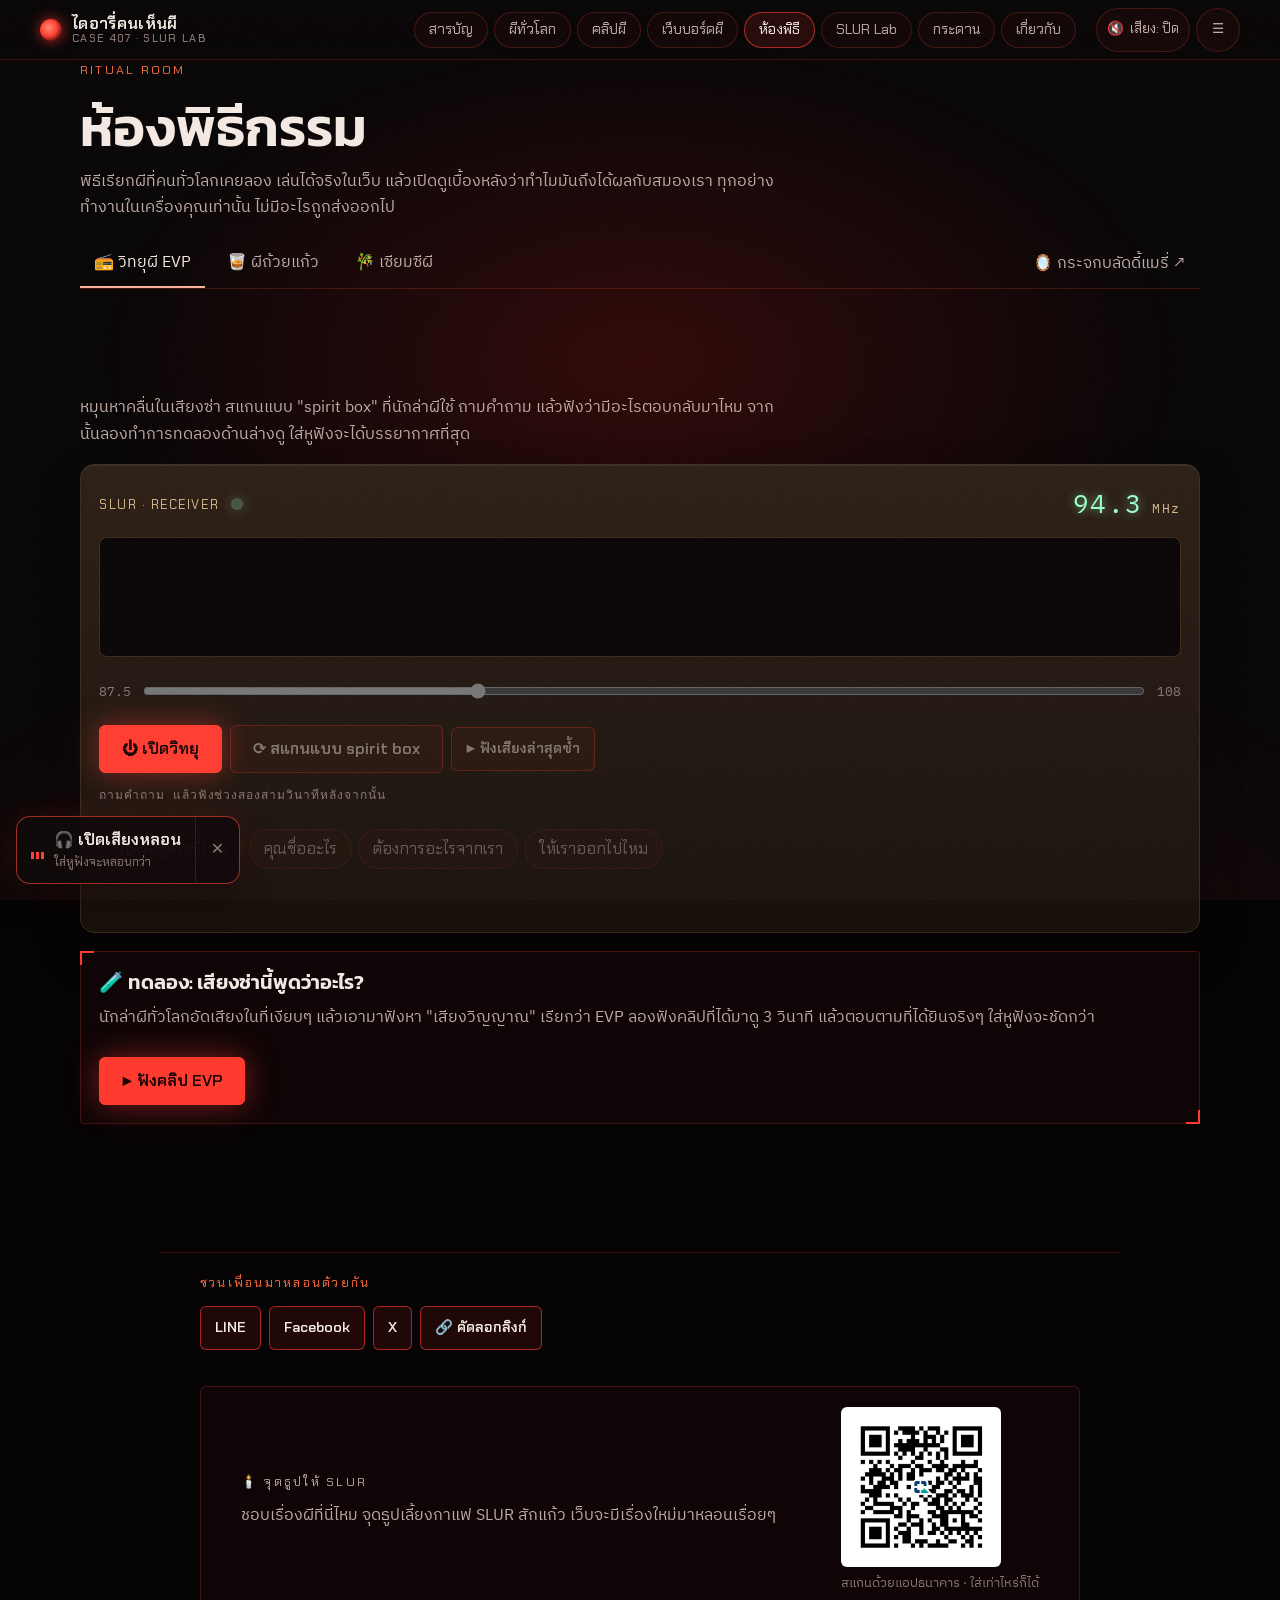
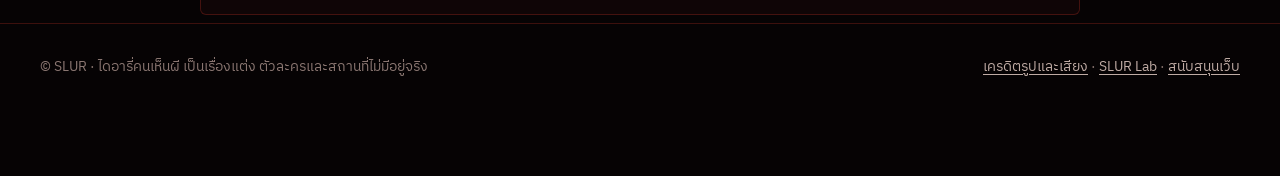
<file: ritual.html>
<!doctype html>
<html lang="th">
<head>
<meta charset="utf-8">
<meta name="viewport" content="width=device-width, initial-scale=1, viewport-fit=cover">
<title>ห้องพิธีกรรม — ไดอารี่คนเห็นผี</title>
<meta name="description" content="วิทยุผี EVP ผีถ้วยแก้ว เซียมซีผี และกระจกบลัดดี้แมรี่ ลองเล่นพิธีเรียกผียอดนิยม แล้วดูว่าวิทยาศาสตร์อธิบายว่ายังไง">
<meta property="og:image" content="https://phum132.github.io/ghost-diary/assets/img/og.png">
<meta property="og:title" content="ห้องพิธีกรรม — ไดอารี่คนเห็นผี">
<meta property="og:description" content="วิทยุผี EVP ผีถ้วยแก้ว เซียมซีผี และกระจกบลัดดี้แมรี่ ลองเล่นพิธีเรียกผียอดนิยม แล้วดูว่าวิทยาศาสตร์อธิบายว่ายังไง">
<meta property="og:type" content="website">
<meta property="og:site_name" content="ไดอารี่คนเห็นผี">
<meta property="og:url" content="https://phum132.github.io/ghost-diary/ritual.html">
<meta name="twitter:card" content="summary_large_image">
<link rel="canonical" href="https://phum132.github.io/ghost-diary/ritual.html">
<meta name="theme-color" content="#060304">
<link rel="icon" href="assets/img/favicon.svg" type="image/svg+xml">
<link rel="preconnect" href="https://fonts.googleapis.com">
<link rel="preconnect" href="https://fonts.gstatic.com" crossorigin>
<link rel="stylesheet" href="https://fonts.googleapis.com/css2?family=Kanit:wght@300;500;800&family=Chakra+Petch:wght@400;500;600&family=IBM+Plex+Sans+Thai:wght@400;500;600&family=IBM+Plex+Mono:wght@400;500&display=swap">
<link rel="stylesheet" href="css/site.css">
<link rel="stylesheet" href="css/webboard.css">
<link rel="stylesheet" href="css/ritual.css">
</head>
<body data-sound="temple">
<noscript><div class="noscript">ห้องพิธีต้องเปิด JavaScript</div></noscript>
<main id="main" class="page container rt-page">
  <header class="wb-head">
    <p class="eyebrow" data-scramble>RITUAL ROOM</p>
    <h1>ห้องพิธีกรรม</h1>
    <p class="dim">พิธีเรียกผีที่คนทั่วโลกเคยลอง เล่นได้จริงในเว็บ แล้วเปิดดูเบื้องหลังว่าทำไมมันถึงได้ผลกับสมองเรา ทุกอย่างทำงานในเครื่องคุณเท่านั้น ไม่มีอะไรถูกส่งออกไป</p>
  </header>
  <div class="wb-tabs" role="tablist" aria-label="พิธีกรรม">
    <button role="tab" id="tab-radio" aria-controls="pane-radio" type="button">📻 วิทยุผี EVP</button>
    <button role="tab" id="tab-glass" aria-controls="pane-glass" type="button">🥃 ผีถ้วยแก้ว</button>
    <button role="tab" id="tab-siamsi" aria-controls="pane-siamsi" type="button">🎋 เซียมซีผี</button>
    <a class="rt-tab-link" href="story.html?id=bloody-mary">🪞 กระจกบลัดดี้แมรี่ ↗</a>
  </div>
  <section id="pane-radio" role="tabpanel" aria-labelledby="tab-radio" class="rt-pane" hidden>
    <p class="dim">หมุนหาคลื่นในเสียงซ่า สแกนแบบ "spirit box" ที่นักล่าผีใช้ ถามคำถาม แล้วฟังว่ามีอะไรตอบกลับมาไหม จากนั้นลองทำการทดลองด้านล่างดู ใส่หูฟังจะได้บรรยากาศที่สุด</p>
  </section>
  <section id="pane-glass" role="tabpanel" aria-labelledby="tab-glass" class="rt-pane" hidden>
    <p class="dim">เกมเรียกวิญญาณที่เด็กไทยหลายรุ่นแอบเล่นกัน จุดธูปเชิญ วางนิ้วบนแก้วค้างไว้ แล้วถาม แก้วจะเดินไปที่ตัวอักษรเอง กฎสำคัญ: ห้ามยกนิ้วกลางคัน และต้องส่งกลับบ้านทุกครั้ง</p>
  </section>
  <section id="pane-siamsi" role="tabpanel" aria-labelledby="tab-siamsi" class="rt-pane" hidden>
    <p class="dim">เซียมซีฉบับผี 28 ใบ เขย่าได้วันละครั้ง ได้ใบไหนก็มีคำทำนาย คำเตือนจากผี และเรื่องที่ควรอ่านคืนนี้</p>
  </section>
</main>
<script type="module" src="js/pages/ritual.js"></script>
</body>
</html>
</file>
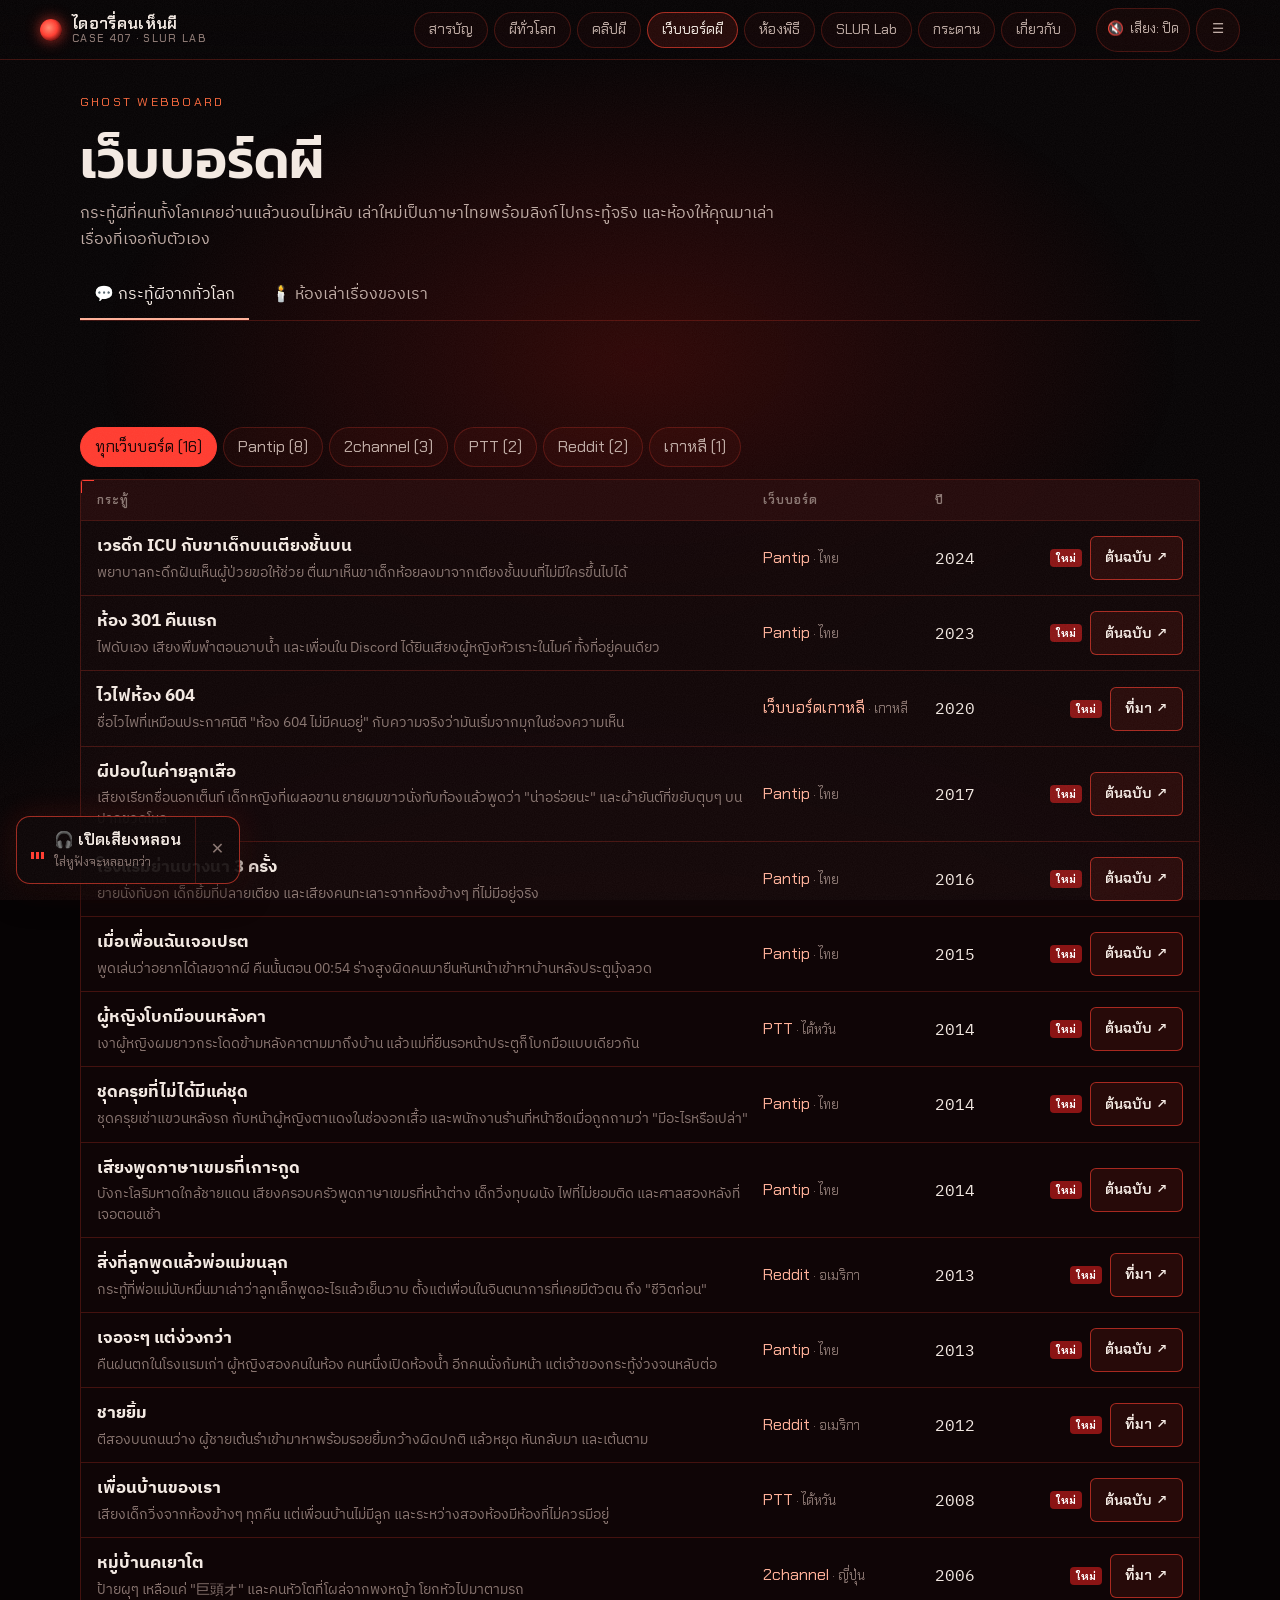
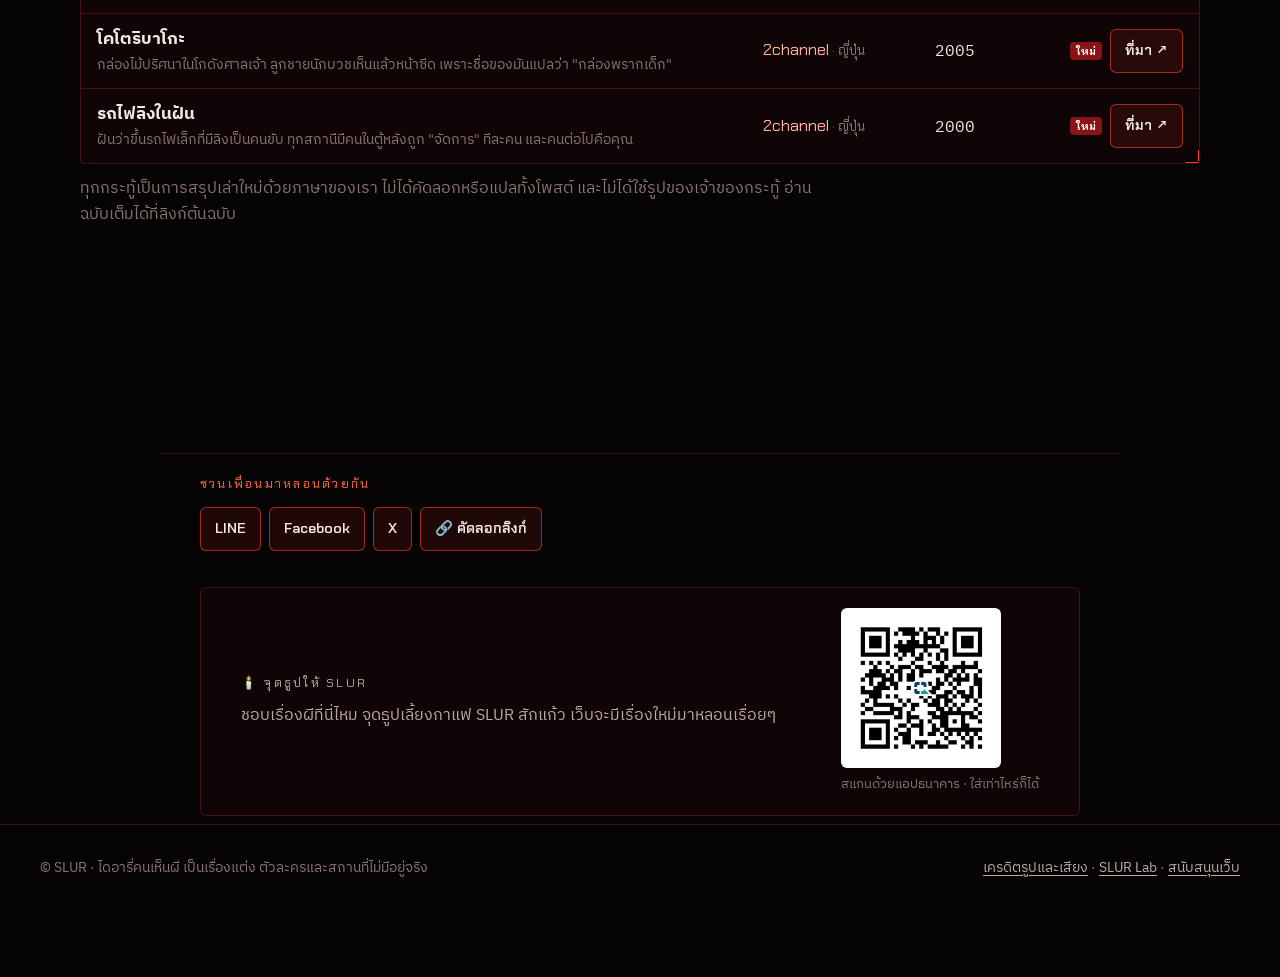
<file: webboard.html>
<!doctype html>
<html lang="th">
<head>
<meta charset="utf-8">
<meta name="viewport" content="width=device-width, initial-scale=1, viewport-fit=cover">
<title>เว็บบอร์ดผี — ไดอารี่คนเห็นผี</title>
<meta name="description" content="กระทู้ผีดังจาก Pantip, 2channel, PTT, Reddit และเว็บบอร์ดเกาหลี เล่าใหม่เป็นภาษาไทยพร้อมลิงก์ต้นฉบับ และห้องให้คุณมาเล่าเรื่องที่เจอกับตัว">
<meta property="og:image" content="https://phum132.github.io/ghost-diary/assets/img/og.png">
<meta property="og:title" content="เว็บบอร์ดผี — ไดอารี่คนเห็นผี">
<meta property="og:description" content="กระทู้ผีดังจาก Pantip, 2channel, PTT, Reddit และเว็บบอร์ดเกาหลี เล่าใหม่เป็นภาษาไทยพร้อมลิงก์ต้นฉบับ และห้องให้คุณมาเล่าเรื่องที่เจอกับตัว">
<meta property="og:type" content="website">
<meta property="og:site_name" content="ไดอารี่คนเห็นผี">
<meta property="og:url" content="https://phum132.github.io/ghost-diary/webboard.html">
<meta name="twitter:card" content="summary_large_image">
<link rel="canonical" href="https://phum132.github.io/ghost-diary/webboard.html">
<meta name="theme-color" content="#060304">
<link rel="icon" href="assets/img/favicon.svg" type="image/svg+xml">
<link rel="preconnect" href="https://fonts.googleapis.com">
<link rel="preconnect" href="https://fonts.gstatic.com" crossorigin>
<link rel="stylesheet" href="https://fonts.googleapis.com/css2?family=Kanit:wght@300;500;800&family=Chakra+Petch:wght@400;500;600&family=IBM+Plex+Sans+Thai:wght@400;500;600&family=IBM+Plex+Mono:wght@400;500&display=swap">
<link rel="stylesheet" href="css/site.css">
<link rel="stylesheet" href="css/webboard.css">
</head>
<body data-sound="dorm">
<noscript><div class="noscript">เว็บบอร์ดต้องเปิด JavaScript</div></noscript>
<main id="main" class="page container wb-page">
  <header class="wb-head">
    <p class="eyebrow" data-scramble>GHOST WEBBOARD</p>
    <h1>เว็บบอร์ดผี</h1>
    <p class="dim">กระทู้ผีที่คนทั้งโลกเคยอ่านแล้วนอนไม่หลับ เล่าใหม่เป็นภาษาไทยพร้อมลิงก์ไปกระทู้จริง และห้องให้คุณมาเล่าเรื่องที่เจอกับตัวเอง</p>
  </header>
  <div class="wb-tabs" role="tablist" aria-label="ส่วนของเว็บบอร์ด">
    <button role="tab" id="tab-world" aria-controls="pane-world" type="button">💬 กระทู้ผีจากทั่วโลก</button>
    <button role="tab" id="tab-ours" aria-controls="pane-ours" type="button">🕯️ ห้องเล่าเรื่องของเรา</button>
  </div>
  <section id="pane-world" role="tabpanel" aria-labelledby="tab-world">
    <div class="chips" role="group" aria-label="กรองตามเว็บบอร์ด" id="boards"></div>
    <div class="wb-table hud" id="threads"><p class="faint">กำลังโหลดกระทู้…</p></div>
    <p class="faint wb-note">ทุกกระทู้เป็นการสรุปเล่าใหม่ด้วยภาษาของเรา ไม่ได้คัดลอกหรือแปลทั้งโพสต์ และไม่ได้ใช้รูปของเจ้าของกระทู้ อ่านฉบับเต็มได้ที่ลิงก์ต้นฉบับ</p>
  </section>
  <section id="pane-ours" role="tabpanel" aria-labelledby="tab-ours" hidden>
    <div class="wb-rooms" id="rooms"></div>
    <div class="hud wb-room">
      <div class="wb-room-head">
        <h2 id="room-title">ห้อง</h2>
        <p class="faint" id="room-desc"></p>
      </div>
      <div id="reader-list" class="wb-readers"></div>
      <h3 class="eyebrow wb-talk">ห้องคุย (ต้องล็อกอิน GitHub)</h3>
      <div id="room-box"><p class="faint">อ่านได้ทุกคน ถ้าจะพิมพ์ต้องล็อกอิน GitHub (ฟรี)</p></div>
      <p class="faint wb-rules">กติกา: เล่าเรื่องที่เจอเองหรือคนใกล้ตัว ไม่ใส่ชื่อจริง ที่อยู่ หรือรูปของคนอื่น ไม่เอาเรื่องคนตายจริงมาล้อ อยากตั้งกระทู้ใหม่ยาวๆ <a href="https://github.com/phum132/ghost-diary/discussions/new?category=general" target="_blank" rel="noopener">ตั้งกระทู้ที่ GitHub ↗</a></p>
    </div>
    <div id="submit-slot"></div>
  </section>
</main>
<script type="module" src="js/pages/webboard.js"></script>
</body>
</html>
</file>
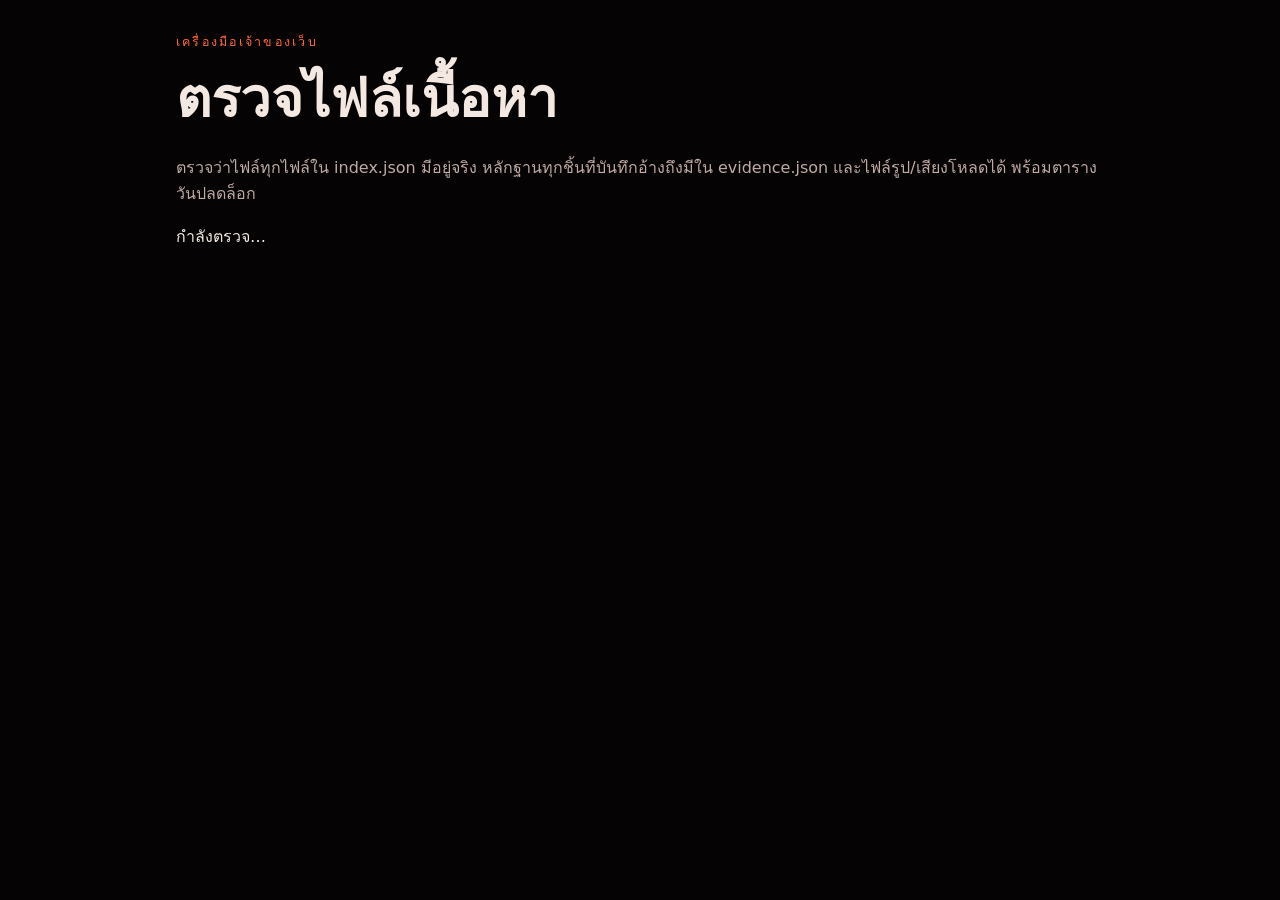
<file: tools/check.html>
<!doctype html>
<html lang="th">
<head>
<meta charset="utf-8">
<meta name="viewport" content="width=device-width, initial-scale=1">
<meta name="robots" content="noindex">
<title>ตรวจไฟล์เนื้อหา (เครื่องมือเจ้าของเว็บ)</title>
<link rel="stylesheet" href="../css/site.css">
<style>
  body::before, body::after { display: none; }
  main { max-width: 960px; margin: 0 auto; padding: 32px 16px 64px; }
  table { width: 100%; border-collapse: collapse; font-size: .92rem; }
  th, td { border: 1px solid var(--line); padding: 6px 8px; text-align: left; vertical-align: top; }
  .ok { color: var(--phos); } .bad { color: var(--ember); }
</style>
</head>
<body>
<main>
  <p class="eyebrow">เครื่องมือเจ้าของเว็บ</p>
  <h1>ตรวจไฟล์เนื้อหา</h1>
  <p class="dim">ตรวจว่าไฟล์ทุกไฟล์ใน index.json มีอยู่จริง หลักฐานทุกชิ้นที่บันทึกอ้างถึงมีใน evidence.json และไฟล์รูป/เสียงโหลดได้ พร้อมตารางวันปลดล็อก</p>
  <div id="out">กำลังตรวจ…</div>
</main>
<script type="module">
  import { config, entries, evidence, url, unlockAt, getText } from '../js/core/content.js';
  import { el } from '../js/core/ui.js';
  const out = document.getElementById('out');
  const problems = [];
  const head = async (p) => { try { const r = await fetch(url(p), { method: 'HEAD', cache: 'no-cache' }); return r.ok; } catch { return false; } };
  const [cfg, list, ev] = await Promise.all([config(), entries(), evidence()]);
  const rows = [];
  for (const e of list) {
    const file = `content/entries/${e.file}`;
    const exists = await head(file);
    if (!exists) problems.push(`${e.file} อยู่ใน index.json แต่หาไฟล์ไม่เจอ`);
    let refs = [];
    if (exists && e.unlock !== 'password') {
      const md = await getText(file);
      refs = [...md.matchAll(/\[\[(photo|audio|draw):([\w-]+)\]\]/g)].map((m) => m[2]);
      for (const r of refs) if (!ev[r]) problems.push(`${e.file} อ้างถึง ${r} แต่ไม่มีใน evidence.json`);
    }
    rows.push(el('tr', {}, el('td', {}, e.day), el('td', {}, e.id), el('td', {}, e.title || e.teaser || ''), el('td', {}, e.unlock),
      el('td', {}, unlockAt(e.day, cfg).toLocaleString('th-TH')), el('td', { class: exists ? 'ok' : 'bad' }, exists ? 'มี' : 'ไม่มี'), el('td', {}, refs.join(', '))));
  }
  for (const [id, e] of Object.entries(ev)) {
    if (!(await head(e.file))) problems.push(`${id}: ไฟล์ ${e.file} โหลดไม่ได้`);
    if (e.thumb && !(await head(e.thumb))) problems.push(`${id}: ไฟล์ ${e.thumb} โหลดไม่ได้`);
  }
  const g = cfg.giscus || {};
  if (!(g.repo && g.repoId && g.categoryId)) problems.push('ยังไม่ได้ตั้งค่า giscus (ห้องสืบสวนจะถูกซ่อน) — ดู README');
  out.replaceChildren(
    el('h2', {}, problems.length ? `เจอ ${problems.length} เรื่องที่ต้องดู` : 'ทุกอย่างเรียบร้อย ✓'),
    el('ul', {}, ...problems.map((p) => el('li', { class: 'bad' }, p))),
    el('p', { class: 'dim' }, `วันเริ่ม ${cfg.startDate} · เปิดฟรี ${cfg.freeDays} วันแรก · ปลดล็อกทุกวัน ${cfg.unlockHour}:00`),
    el('table', {}, el('tr', {}, ...['วัน', 'id', 'ชื่อ', 'ล็อกแบบ', 'เปิดเมื่อ', 'ไฟล์', 'หลักฐาน'].map((h) => el('th', {}, h))), ...rows));
</script>
</body>
</html>
</file>
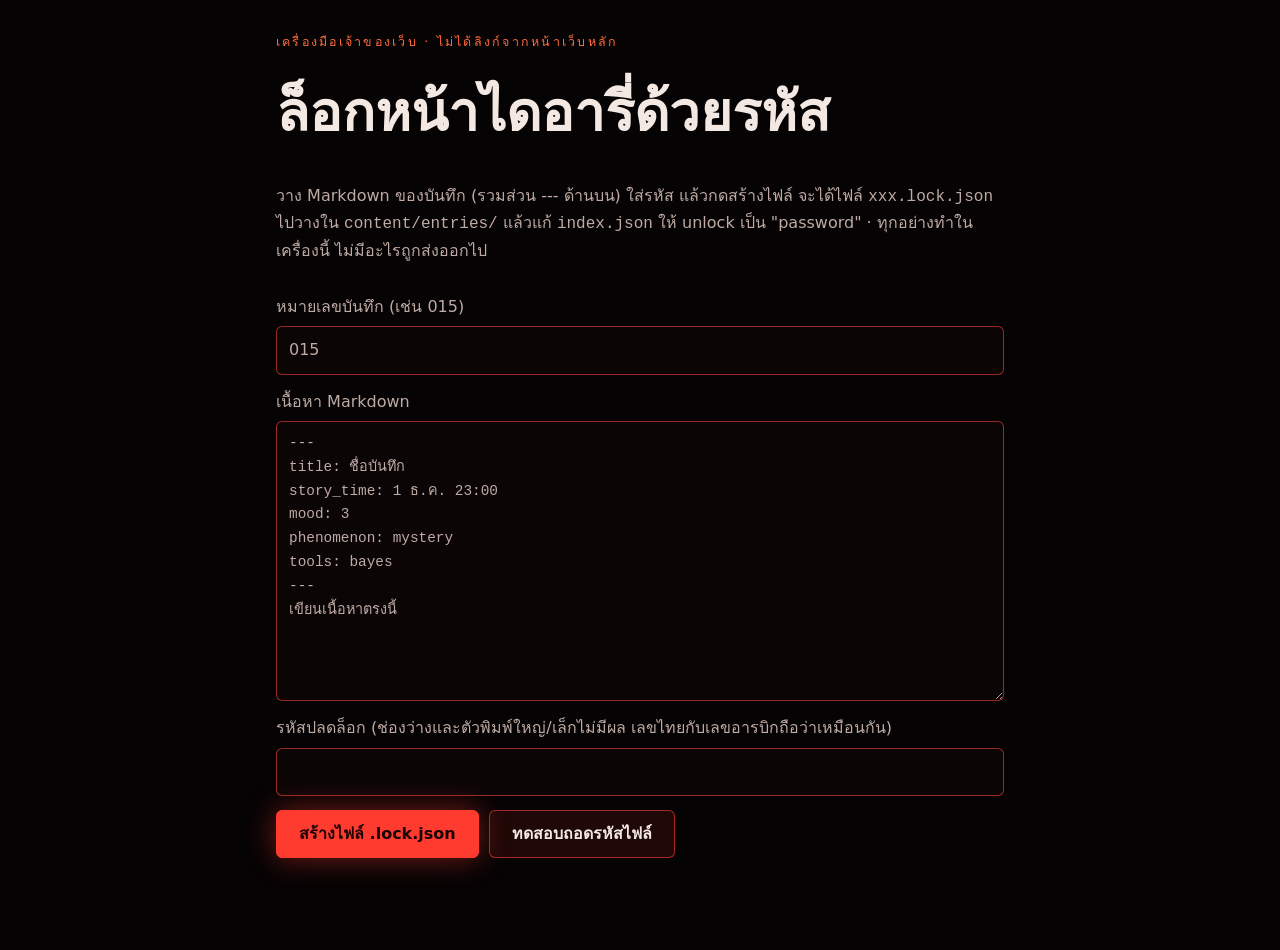
<file: tools/lock.html>
<!doctype html>
<html lang="th">
<head>
<meta charset="utf-8">
<meta name="viewport" content="width=device-width, initial-scale=1">
<meta name="robots" content="noindex">
<title>ล็อกหน้าไดอารี่ (เครื่องมือเจ้าของเว็บ)</title>
<link rel="stylesheet" href="../css/site.css">
<style>
  body::before, body::after { display: none; }
  main { max-width: 760px; margin: 0 auto; padding: 32px 16px 64px; display: grid; gap: 14px; }
  textarea, input { width: 100%; border-radius: 6px; border: 1px solid var(--line-strong); background: #0b0506; padding: 10px 12px; }
  textarea { min-height: 280px; font-family: var(--f-mono); font-size: .9rem; }
  label { display: grid; gap: 6px; color: var(--text-dim); }
  .ok { color: var(--phos); } .err { color: var(--ember); }
</style>
</head>
<body>
<main>
  <p class="eyebrow">เครื่องมือเจ้าของเว็บ · ไม่ได้ลิงก์จากหน้าเว็บหลัก</p>
  <h1>ล็อกหน้าไดอารี่ด้วยรหัส</h1>
  <p class="dim">วาง Markdown ของบันทึก (รวมส่วน --- ด้านบน) ใส่รหัส แล้วกดสร้างไฟล์ จะได้ไฟล์ <code>xxx.lock.json</code> ไปวางใน <code>content/entries/</code> แล้วแก้ <code>index.json</code> ให้ unlock เป็น "password" · ทุกอย่างทำในเครื่องนี้ ไม่มีอะไรถูกส่งออกไป</p>
  <label>หมายเลขบันทึก (เช่น 015)<input id="id" value="015" maxlength="3"></label>
  <label>เนื้อหา Markdown<textarea id="md">---
title: ชื่อบันทึก
story_time: 1 ธ.ค. 23:00
mood: 3
phenomenon: mystery
tools: bayes
---
เขียนเนื้อหาตรงนี้</textarea></label>
  <label>รหัสปลดล็อก (ช่องว่างและตัวพิมพ์ใหญ่/เล็กไม่มีผล เลขไทยกับเลขอารบิกถือว่าเหมือนกัน)<input id="pw" autocomplete="off"></label>
  <div class="row"><button class="btn primary" id="go" type="button">สร้างไฟล์ .lock.json</button><button class="btn" id="test" type="button">ทดสอบถอดรหัสไฟล์</button></div>
  <p id="msg" role="status"></p>
  <input id="file" type="file" accept="application/json" hidden>
</main>
<script type="module">
  import { encrypt, decrypt, normalizeKey } from '../js/core/crypto.js';
  const $ = (i) => document.getElementById(i);
  const msg = (t, ok) => { $('msg').textContent = t; $('msg').className = ok ? 'ok' : 'err'; };
  $('go').addEventListener('click', async () => {
    const pw = normalizeKey($('pw').value);
    if (!pw) return msg('ใส่รหัสก่อน');
    const id = $('id').value.replace(/\D/g, '').padStart(3, '0');
    const obj = await encrypt($('md').value, pw);
    const a = document.createElement('a');
    a.href = URL.createObjectURL(new Blob([JSON.stringify(obj)], { type: 'application/json' }));
    a.download = `${id}.lock.json`; a.click();
    msg(`สร้าง ${id}.lock.json แล้ว (รหัสหลังปรับรูปแบบคือ "${pw}") อย่าลืมจดรหัสไว้ที่อื่นด้วย`, true);
  });
  $('test').addEventListener('click', () => $('file').click());
  $('file').addEventListener('change', async () => {
    try { const md = await decrypt(JSON.parse(await $('file').files[0].text()), $('pw').value); $('md').value = md; msg('ถอดรหัสได้ รหัสถูกต้อง', true); }
    catch { msg('ถอดไม่ได้: รหัสผิด หรือไฟล์ไม่ใช่ .lock.json'); }
  });
</script>
</body>
</html>
</file>
<file: css/site.css>
/* ไดอารี่คนเห็นผี — frame, HUD, shared components */
:root {
  --bg: #060304;
  --bg-2: #0e0607;
  --panel: rgba(18, 7, 8, .78);
  --panel-solid: #140809;
  --line: rgba(255, 64, 48, .22);
  --line-strong: rgba(255, 64, 48, .6);
  --red: #ff3b2f;
  --red-hot: #ff6a3d;
  --red-deep: #5c0a09;
  --ember: #ffb199;
  --text: #f3e9e2;
  --text-dim: #bfaba4;
  --text-faint: #8a7671;
  --paper: #ece5d3;
  --paper-edge: #c4b79d;
  --rule: #9db3cf;
  --margin: #c8595a;
  --ink: #22346e;
  --pencil: #4a4642;
  --uv: #d8c2ff;
  --uv-pool: #3b2f5c;
  --phos: #9dffc7;
  --hi: #ffd866;
  --focus: #ffd866;

  --f-display: 'Kanit', 'IBM Plex Sans Thai', system-ui, sans-serif;
  --f-hud: 'Chakra Petch', 'IBM Plex Sans Thai', system-ui, sans-serif;
  --f-ui: 'IBM Plex Sans Thai', system-ui, sans-serif;
  --f-hand: 'Itim', 'IBM Plex Sans Thai', cursive;
  --f-shaky: 'Sriracha', 'Itim', cursive;
  --f-mono: 'IBM Plex Mono', ui-monospace, monospace;

  --gutter: 16px;
  --header-h: 60px;
  --radius: 6px;
  --fs: 1;
  color-scheme: dark;
}
@media (min-width: 600px) { :root { --gutter: 24px; } }
@media (min-width: 1024px) { :root { --gutter: 40px; } }
@media (prefers-contrast: more) { :root { --text-dim: var(--text); --text-faint: var(--text-dim); --line: var(--line-strong); } }

*, *::before, *::after { box-sizing: border-box; }
html { -webkit-text-size-adjust: 100%; font-size: calc(100% * var(--fs)); scroll-behavior: smooth; }
@media (prefers-reduced-motion: reduce) { html { scroll-behavior: auto; } }
body {
  margin: 0; min-height: 100dvh; background: var(--bg); color: var(--text);
  font-family: var(--f-ui); font-size: 1rem; line-height: 1.65; overflow-x: clip;
}
img, svg, canvas, video { display: block; max-width: 100%; }
a { color: var(--ember); text-underline-offset: 3px; }
a:hover { color: #fff; }
button, input, select, textarea { font: inherit; color: inherit; }
:focus-visible { outline: 3px solid var(--focus); outline-offset: 3px; }
.sr-only { position: absolute !important; width: 1px; height: 1px; padding: 0; margin: -1px; overflow: hidden; clip: rect(0 0 0 0); white-space: nowrap; border: 0; }
.skip { position: absolute; left: 8px; top: -60px; z-index: 100; background: var(--hi); color: #000; padding: 8px 12px; border-radius: var(--radius); }
.skip:focus { top: 8px; }

/* ---------- background 3D + grain ---------- */
#bg3d { position: fixed; inset: 0; z-index: 0; pointer-events: none; }
#bg3d canvas { width: 100% !important; height: 100% !important; }
body::before { /* red vignette glow */
  content: ''; position: fixed; inset: 0; z-index: 0; pointer-events: none;
  background:
    radial-gradient(60% 50% at 50% 40%, rgba(122, 13, 11, .35), transparent 70%),
    radial-gradient(120% 90% at 50% 120%, rgba(255, 59, 47, .12), transparent 60%);
}
body::after { /* static grain */
  content: ''; position: fixed; inset: 0; z-index: 90; pointer-events: none; opacity: .08;
  background-image: url("data:image/svg+xml,%3Csvg xmlns='http://www.w3.org/2000/svg' width='200' height='200'%3E%3Cfilter id='n'%3E%3CfeTurbulence type='fractalNoise' baseFrequency='.9' numOctaves='2' stitchTiles='stitch'/%3E%3CfeColorMatrix values='0 0 0 0 1 0 0 0 0 1 0 0 0 0 1 0 0 0 .55 0'/%3E%3C/filter%3E%3Crect width='200' height='200' filter='url(%23n)'/%3E%3C/svg%3E");
}
@media (prefers-contrast: more) { body::after { display: none; } }
.page { position: relative; z-index: 1; }

/* ---------- header / HUD nav ---------- */
.site-header {
  position: sticky; top: 0; z-index: 50; height: var(--header-h);
  display: flex; align-items: center; gap: 12px; padding: 0 var(--gutter);
  background: linear-gradient(to bottom, rgba(6, 3, 4, .92), rgba(6, 3, 4, .6));
  backdrop-filter: blur(8px); -webkit-backdrop-filter: blur(8px);
  border-bottom: 1px solid var(--line);
}
.brand { display: flex; align-items: center; gap: 10px; text-decoration: none; color: var(--text); font-family: var(--f-hud); font-weight: 600; letter-spacing: .02em; white-space: nowrap; min-height: 44px; }
.brand-dot { width: 22px; height: 22px; border-radius: 50%; background: radial-gradient(circle at 40% 40%, #ff8a70, var(--red) 45%, var(--red-deep) 75%); box-shadow: 0 0 14px rgba(255, 59, 47, .7); flex: none; }
.brand small { display: block; font-size: .68rem; color: var(--text-faint); font-weight: 500; letter-spacing: .12em; line-height: 1; }
.brand span { line-height: 1.15; }
.nav { display: none; margin-left: auto; gap: 6px; align-items: center; }
.nav a, .pill {
  display: inline-flex; align-items: center; gap: 6px; min-height: 36px; padding: 0 14px;
  border: 1px solid var(--line); border-radius: 999px; color: var(--text-dim); text-decoration: none;
  font-family: var(--f-hud); font-size: .9rem; background: rgba(255, 59, 47, .04); transition: border-color .2s, color .2s, background .2s;
}
.nav a:hover, .nav a[aria-current="page"] { color: var(--text); border-color: var(--line-strong); background: rgba(255, 59, 47, .12); }
.count[hidden] { display: none; }
.count { display: inline-grid; place-items: center; min-width: 20px; height: 20px; padding: 0 5px; border-radius: 10px; background: var(--red); color: #160303; font: 600 .72rem/1 var(--f-mono); }
.header-tools { display: flex; gap: 6px; margin-left: auto; align-items: center; }
.icon-btn {
  display: inline-grid; place-items: center; min-width: 44px; height: 44px; padding: 0 10px; border-radius: 999px;
  border: 1px solid var(--line); background: rgba(255, 59, 47, .05); cursor: pointer; color: var(--text-dim); font-family: var(--f-hud); font-size: .85rem;
}
.icon-btn:hover { color: var(--text); border-color: var(--line-strong); }
.icon-btn[aria-pressed="true"] { color: var(--text); background: rgba(255, 59, 47, .18); border-color: var(--line-strong); }
.mobile-board { display: inline-flex; }
.sound-btn { gap: 6px; display: inline-flex; align-items: center; }
.header-tools .sound-btn .lbl { position: absolute; width: 1px; height: 1px; overflow: hidden; clip: rect(0 0 0 0); }
@media (min-width: 900px) { .header-tools .sound-btn .lbl { position: static; width: auto; height: auto; clip: auto; } }
@media (min-width: 900px) {
  .nav { display: flex; }
  .header-tools { margin-left: 8px; }
  .mobile-board { display: none !important; }
}

/* mobile sheet */
.sheet { position: fixed; inset: 0; z-index: 80; background: rgba(6, 3, 4, .97); padding: calc(var(--header-h) + 8px) var(--gutter) 24px; display: none; overflow-y: auto; }
.sheet.open { display: block; }
.sheet nav { display: grid; gap: 8px; margin-bottom: 24px; }
.sheet nav a { font-family: var(--f-display); font-size: 1.6rem; font-weight: 500; color: var(--text); text-decoration: none; padding: 10px 0; border-bottom: 1px solid var(--line); }
.sheet .close { position: absolute; top: 8px; right: var(--gutter); }
.prefs { display: grid; gap: 10px; }
.pref-row { display: flex; justify-content: space-between; align-items: center; gap: 12px; min-height: 48px; border-bottom: 1px dashed var(--line); }
.pref-row .btns { display: flex; gap: 6px; }

/* ---------- typography ---------- */
.eyebrow { font-family: var(--f-hud); font-size: .78rem; letter-spacing: .18em; text-transform: uppercase; color: var(--red-hot); }
h1, h2, h3 { font-family: var(--f-display); line-height: 1.25; margin: 0 0 .4em; font-weight: 600; text-wrap: balance; }
h1 { font-size: clamp(2rem, 7vw, 3.4rem); }
h2 { font-size: clamp(1.5rem, 4.2vw, 2.2rem); }
h3 { font-size: 1.25rem; }
p { margin: 0 0 1em; }
.lead { font-size: 1.1rem; color: var(--text-dim); max-width: 60ch; }
.mono { font-family: var(--f-mono); }
.dim { color: var(--text-dim); }
.faint { color: var(--text-faint); }
.container { width: 100%; max-width: 1200px; margin: 0 auto; padding: 0 var(--gutter); }
.narrow { max-width: 760px; }
section { padding: 56px 0; }
@media (min-width: 1024px) { section { padding: 88px 0; } }

/* ---------- HUD panels & buttons ---------- */
.hud {
  position: relative; background: var(--panel); border: 1px solid var(--line); border-radius: 4px; padding: 20px;
  backdrop-filter: blur(6px); -webkit-backdrop-filter: blur(6px);
}
.hud::before, .hud::after { /* corner brackets */
  content: ''; position: absolute; width: 14px; height: 14px; border: 2px solid var(--red); pointer-events: none;
}
.hud::before { top: -1px; left: -1px; border-right: 0; border-bottom: 0; }
.hud::after { bottom: -1px; right: -1px; border-left: 0; border-top: 0; }
.hud-label { font-family: var(--f-mono); font-size: .75rem; color: var(--text-faint); letter-spacing: .08em; text-transform: uppercase; }

.btn {
  display: inline-flex; align-items: center; justify-content: center; gap: 8px; min-height: 48px; padding: 0 22px;
  border-radius: var(--radius); border: 1px solid var(--line-strong); background: rgba(255, 59, 47, .1); color: var(--text);
  font-family: var(--f-hud); font-weight: 600; font-size: 1rem; text-decoration: none; cursor: pointer; transition: background .2s, box-shadow .2s, transform .2s;
}
.btn:hover { background: rgba(255, 59, 47, .22); box-shadow: 0 0 24px rgba(255, 59, 47, .25); color: var(--text); }
.btn:active { transform: translateY(1px); }
.btn.primary { background: var(--red); color: #1a0303; border-color: var(--red); box-shadow: 0 0 30px rgba(255, 59, 47, .45); }
.btn.primary:hover { background: var(--red-hot); color: #1a0303; }
.btn.small { min-height: 44px; padding: 0 14px; font-size: .9rem; }
.btn[disabled] { opacity: .45; cursor: not-allowed; }
.row { display: flex; flex-wrap: wrap; gap: 10px; align-items: center; }

/* toast + live region */
.toasts { position: fixed; left: 50%; bottom: 84px; transform: translateX(-50%); z-index: 95; display: grid; gap: 8px; width: min(92vw, 420px); pointer-events: none; }
.toast { pointer-events: auto; display: flex; align-items: center; gap: 12px; justify-content: space-between; padding: 12px 14px; border-radius: 8px; background: #1d0b0b; border: 1px solid var(--line-strong); box-shadow: 0 10px 30px rgba(0, 0, 0, .6); font-size: .95rem; animation: toast-in .25s ease-out; }
.toast button { background: none; border: 0; color: var(--hi); font-weight: 600; cursor: pointer; min-height: 36px; padding: 0 6px; }
@keyframes toast-in { from { opacity: 0; transform: translateY(8px); } }

/* footer */
.site-footer { position: relative; z-index: 1; border-top: 1px solid var(--line); padding: 32px var(--gutter) 96px; color: var(--text-faint); font-size: .9rem; }
.site-footer .container { display: flex; flex-wrap: wrap; gap: 16px; justify-content: space-between; padding: 0; }
.site-footer a { color: var(--text-dim); }

/* motion layer (js/core/fx.js) */
.reveal { opacity: 0; transform: translateY(28px); transition: opacity .8s cubic-bezier(.2, .7, .2, 1) var(--d, 0ms), transform .8s cubic-bezier(.2, .7, .2, 1) var(--d, 0ms); }
.reveal.in { opacity: 1; transform: none; }
[data-tilt] { transition: transform .25s ease-out; transform-style: preserve-3d; will-change: transform; }
[data-tilt].reveal { transition: opacity .8s cubic-bezier(.2, .7, .2, 1) var(--d, 0ms), transform .8s cubic-bezier(.2, .7, .2, 1) var(--d, 0ms); }
[data-tilt].reveal.in { transition: opacity .8s ease var(--d, 0ms), transform .25s ease-out; }
[data-tilt] > .glare { /* glare that follows the pointer */
  position: absolute; inset: 0; pointer-events: none; border-radius: inherit;
  background: radial-gradient(400px circle at var(--gx, 50%) var(--gy, 50%), rgba(255, 90, 60, .12), transparent 40%);
}
.cursor-glow { position: fixed; left: 0; top: 0; width: 400px; height: 400px; border-radius: 50%; pointer-events: none; z-index: 1; opacity: 0; transition: opacity .4s;
  background: radial-gradient(circle, rgba(255, 59, 47, .16), rgba(255, 59, 47, .05) 40%, transparent 70%); mix-blend-mode: screen; }
.ticker { position: relative; z-index: 2; overflow: hidden; border-block: 1px solid var(--line); background: rgba(255, 59, 47, .06); white-space: nowrap; }
.ticker-track { display: inline-flex; gap: 48px; padding: 8px 0; font-family: var(--f-hud); font-size: .8rem; letter-spacing: .14em; color: var(--red-hot); animation: ticker 40s linear infinite; }
.ticker-track span::before { content: '●'; margin-right: 10px; color: var(--red); }
@keyframes ticker { to { transform: translateX(-50%); } }

/* sound invite */
.sound-pill { position: fixed; left: 16px; bottom: 16px; z-index: 60; display: flex; align-items: stretch; border: 1px solid var(--line-strong); border-radius: 14px; background: rgba(14, 6, 7, .92); box-shadow: 0 10px 30px rgba(0, 0, 0, .6), 0 0 30px rgba(255, 59, 47, .15); animation: toast-in .5s ease-out 1.2s both; max-width: calc(100vw - 32px); }
.sound-pill .go { display: grid; grid-template-columns: auto 1fr; column-gap: 10px; align-items: center; text-align: left; background: none; border: 0; padding: 10px 14px; cursor: pointer; color: var(--text); font-family: var(--f-hud); font-weight: 600; min-height: 48px; }
.sound-pill .go small { grid-column: 2; font-weight: 400; color: var(--text-faint); font-size: .75rem; }
.sound-pill .eq { grid-row: span 2; display: flex; gap: 2px; align-items: end; height: 18px; }
.sound-pill .eq i { width: 3px; background: var(--red); animation: eq 1s ease-in-out infinite; height: 40%; }
.sound-pill .eq i:nth-child(2) { animation-delay: .2s; } .sound-pill .eq i:nth-child(3) { animation-delay: .4s; }
@keyframes eq { 50% { height: 100%; } }
.sound-pill .x { background: none; border: 0; border-left: 1px solid var(--line); color: var(--text-faint); width: 44px; cursor: pointer; }
@media (max-width: 900px) { .sound-pill { bottom: 84px; } }

/* opt-in scare */
.scare { position: fixed; inset: 0; z-index: 200; display: grid; place-items: center; background: #000; pointer-events: none; }
.scare canvas { width: min(90vw, 90vh); height: min(90vw, 90vh); }

/* reduced motion via pref switch */
html.reduce-motion *, html.reduce-motion *::before, html.reduce-motion *::after { animation-duration: .01ms !important; animation-iteration-count: 1 !important; transition-duration: .01ms !important; }

/* banners */
.preview-bar { position: relative; z-index: 60; background: #3b1f6b; color: #fff; padding: 8px var(--gutter); display: flex; flex-wrap: wrap; gap: 10px; align-items: center; justify-content: space-between; font-size: .9rem; }
.preview-bar button { background: rgba(255, 255, 255, .15); border: 1px solid rgba(255, 255, 255, .4); color: #fff; border-radius: 6px; min-height: 36px; padding: 0 10px; cursor: pointer; }
.egg-bar { position: fixed; left: 50%; top: calc(var(--header-h) + 10px); transform: translateX(-50%); z-index: 70; background: #120708; border: 1px solid var(--phos); color: var(--phos); padding: 10px 14px; border-radius: 8px; font-size: .92rem; width: min(92vw, 460px); display: flex; gap: 10px; align-items: flex-start; }
.egg-bar button { margin-left: auto; background: none; border: 0; color: var(--phos); cursor: pointer; min-width: 36px; min-height: 36px; }

/* generic dialog */
dialog { border: 1px solid var(--line-strong); border-radius: 14px; background: var(--panel-solid); color: var(--text); padding: 0; max-width: min(96vw, 1200px); }
dialog::backdrop { background: rgba(0, 0, 0, .82); }

/* chips / tags */
.chip { display: inline-flex; align-items: center; gap: 6px; padding: 2px 10px; border-radius: 999px; border: 1px solid var(--line); font-family: var(--f-hud); font-size: .8rem; color: var(--text-dim); }
.chip.new { border-color: var(--hi); color: var(--hi); }
.chip.lock { border-color: var(--uv); color: var(--uv); }

.noscript { margin: 24px var(--gutter); padding: 16px; border: 1px solid var(--line-strong); border-radius: 8px; position: relative; z-index: 2; }

/* ---- apparitions (ghosts.js) ---- */
.ghost-peek { position: fixed; bottom: -4vh; height: 78vh; aspect-ratio: 1 / 3; z-index: 60; pointer-events: none; opacity: 0; transition: opacity 5s ease-in, transform 9s ease-out; }
.ghost-peek svg { width: 100%; height: 100%; display: block; }
.ghost-peek.left { left: -7vh; transform: translateX(-30%); }
.ghost-peek.right { right: -7vh; transform: translateX(30%) scaleX(-1); }
.ghost-peek.on { opacity: .9; }
.ghost-peek.left.on { transform: translateX(0); }
.ghost-peek.right.on { transform: translateX(0) scaleX(-1); }
.egg-lime { position: fixed; left: 18vw; top: 0; width: 34px; height: 34px; border-radius: 50%; background: radial-gradient(circle at 35% 35%, #c9f27a, #4e8a1c); z-index: 97; pointer-events: none; }
.egg-arm { position: fixed; left: 100vw; top: calc(66vh + 4px); width: 100vw; height: 40px; z-index: 98; pointer-events: none; filter: drop-shadow(0 6px 12px rgba(0, 0, 0, .7)); }
.egg-arm svg { width: 100%; height: 100%; }
.egg-station { position: fixed; left: 0; bottom: 14vh; z-index: 97; pointer-events: none; display: grid; grid-template-columns: 1fr 1fr; width: min(80vw, 440px); background: #ecebe4; color: #111; border-bottom: 14px solid #1a5fb4; padding: 14px 18px 8px; text-align: center; box-shadow: 0 20px 60px rgba(0, 0, 0, .8); transform: translateX(110vw); }
.egg-station b { grid-column: 1 / -1; font: 700 3.2rem "Noto Sans JP", "Yu Gothic", sans-serif; line-height: 1.1; }
.egg-station small { grid-column: 1 / -1; font: 500 1rem sans-serif; letter-spacing: .3em; }
.egg-station span { font: 500 .8rem sans-serif; margin-top: 6px; }
.egg-q { border: 1px solid var(--line-strong); background: #0c0606; color: var(--text); border-radius: 10px; padding: 24px; width: min(92vw, 420px); text-align: center; }
.egg-q::backdrop { background: rgba(0, 0, 0, .75); }
.egg-q .mask { width: 120px; height: 120px; margin: 0 auto 12px; border-radius: 50% 50% 46% 46%; background: radial-gradient(ellipse 60% 24% at 50% 70%, #f4f1ec 98%, transparent 100%), radial-gradient(circle at 36% 40%, #000 7%, transparent 8%), radial-gradient(circle at 64% 40%, #000 7%, transparent 8%), #d9cbbd; }
.egg-q.torn .mask { background: radial-gradient(ellipse 46% 6% at 50% 70%, #5a0000 96%, transparent 100%), radial-gradient(circle at 36% 40%, #000 7%, transparent 8%), radial-gradient(circle at 64% 40%, #000 7%, transparent 8%), #d9cbbd; }
.egg-q .q { font: 500 1.5rem var(--f-display, "Kanit"), sans-serif; margin: 0 0 14px; }
.egg-q .a { display: flex; gap: 8px; justify-content: center; flex-wrap: wrap; }
.egg-q-out { min-height: 3em; margin: 14px 0 0; color: var(--text-dim); }
html.egg-dim body { filter: brightness(.35) saturate(.4); transition: filter .4s; }
html.witching body { filter: saturate(.75) hue-rotate(-8deg); }
html.witching body::after { content: ''; position: fixed; inset: 0; pointer-events: none; z-index: 55; background: radial-gradient(ellipse at center, transparent 45%, rgba(60, 0, 0, .45) 100%); }
[hidden] { display: none !important; }

/* share bar + support box (js/core/grow.js) */
.share-bar, .support-box { position: relative; z-index: 1; max-width: 960px; margin: 40px auto 0; padding: 20px var(--gutter); border-top: 1px solid var(--line); }
.share-btns { display: flex; flex-wrap: wrap; gap: 8px; margin-top: 8px; }
.support-box { display: flex; flex-wrap: wrap; gap: 20px; align-items: center; justify-content: space-between; margin-top: 16px; margin-bottom: 8px; background: var(--panel); border: 1px solid var(--line); border-radius: var(--radius); max-width: calc(960px - 2 * var(--gutter)); }
@media (max-width: 992px) { .support-box { margin-left: var(--gutter); margin-right: var(--gutter); } }
.support-text { flex: 1 1 260px; display: grid; gap: 10px; justify-items: start; }
.support-text p { margin: 0; color: var(--text-dim); }
.support-qr { margin: 0; text-align: center; }
.support-qr img { display: block; width: 160px; height: 160px; background: #fff; padding: 6px; border-radius: var(--radius); }
.support-qr figcaption { margin-top: 6px; font-size: .8rem; color: var(--text-faint); }
</file>
<file: css/webboard.css>
.wb-page { padding-top: 32px; padding-bottom: 80px; }
.wb-head { max-width: 70ch; margin-bottom: 18px; }
.wb-head h1 { margin: 4px 0 8px; font-size: clamp(2rem, 6vw, 3.4rem); }
.wb-tabs { display: flex; gap: 8px; flex-wrap: wrap; margin: 8px 0 18px; border-bottom: 1px solid var(--line); }
.wb-tabs button { font: inherit; color: var(--text-dim); background: none; border: 0; border-bottom: 2px solid transparent; padding: 10px 14px; cursor: pointer; }
.wb-tabs button[aria-selected="true"] { color: var(--text); border-bottom-color: var(--ember); }
#boards { margin-bottom: 12px; }
.wb-table { padding: 0; overflow: hidden; }
.wb-row { display: grid; grid-template-columns: 1fr 160px 56px 180px; gap: 12px; align-items: center; padding: 12px 16px; border-top: 1px solid var(--line); }
.wb-row:first-child { border-top: 0; }
.wb-th { font: 600 .75rem var(--f-hud); letter-spacing: .08em; color: var(--text-faint); background: rgba(90, 20, 20, .25); }
.wb-row:not(.wb-th):hover { background: rgba(255, 255, 255, .03); }
.wb-title { display: grid; gap: 2px; text-decoration: none; color: var(--text); }
.wb-title b { font-size: 1.05rem; }
.wb-title .faint { font-size: .88rem; line-height: 1.45; }
.wb-row.read .wb-title b { color: var(--text-dim); }
.wb-board { font-family: var(--f-hud); color: var(--ember); }
.wb-board small { color: var(--text-faint); }
.wb-acts { display: flex; gap: 8px; align-items: center; justify-content: flex-end; }
.wb-acts .new { font: 600 .7rem var(--f-hud); color: #fff; background: #8a1414; padding: 2px 6px; border-radius: 4px; }
.wb-note { margin-top: 12px; max-width: 75ch; }
.wb-rooms { display: grid; grid-template-columns: repeat(auto-fill, minmax(200px, 1fr)); gap: 10px; margin-bottom: 16px; }
.wb-room-btn { font: inherit; color: var(--text); text-align: left; display: grid; gap: 4px; padding: 14px; cursor: pointer; }
.wb-room-btn .ico { font-size: 1.4rem; }
.wb-room-btn .faint { font-size: .85rem; }
.wb-room-btn[aria-pressed="true"] { border-color: var(--ember); box-shadow: 0 0 0 1px var(--ember) inset; }
.wb-room { padding: 18px; display: grid; gap: 12px; }
.wb-room-head h2 { margin: 0; font-size: 1.3rem; }
.wb-room-head p { margin: 4px 0 0; }
.wb-rules { font-size: .85rem; margin: 0; }
@media (max-width: 720px) {
  .wb-th { display: none; }
  .wb-row { grid-template-columns: 1fr auto; }
  .wb-row .wb-title { grid-column: 1 / -1; }
  .wb-row .mono { display: none; }
}
.chips { display: flex; flex-wrap: wrap; gap: 6px; }
.chips button { min-height: 40px; padding: 0 14px; border-radius: 999px; border: 1px solid var(--line); background: rgba(255, 59, 47, .05); color: var(--text-dim); cursor: pointer; font-family: var(--f-hud); }
.chips button[aria-pressed="true"] { background: var(--red); color: #1a0303; border-color: var(--red); }

/* reader stories list + "ส่งเรื่องผีของคุณ" form (js/stories/submit.js) */
.wb-readers h3, .wb-talk { margin: 4px 0 8px; }
.wb-reader-ul { list-style: none; margin: 0; padding: 0; display: grid; gap: 2px; }
.wb-reader-ul li { border-top: 1px solid var(--line); padding: 10px 0; }
.wb-reader-ul .new { margin-left: 8px; font: 600 .7rem var(--f-hud); color: #fff; background: #8a1414; padding: 2px 6px; border-radius: 4px; vertical-align: middle; }
#submit-slot { margin-top: 18px; }
.sf { padding: 18px; display: grid; gap: 14px; }
.sf-head h2 { margin: 0; font-size: 1.3rem; }
.sf-head p { margin: 4px 0 0; }
.sf-grid { display: grid; grid-template-columns: repeat(auto-fit, minmax(220px, 1fr)); gap: 14px; }
.sf-field { display: grid; gap: 6px; }
.sf-label { font: 500 .9rem var(--f-hud); color: var(--ember); }
.sf input:not([type="checkbox"]), .sf select, .sf textarea {
  width: 100%; box-sizing: border-box; font: 1rem/1.6 var(--f-ui); color: var(--text);
  background: rgba(0, 0, 0, .45); border: 1px solid var(--line); border-radius: var(--radius); padding: 10px 12px; min-height: 44px;
}
.sf textarea { resize: vertical; min-height: 200px; }
.sf input:focus-visible, .sf select:focus-visible, .sf textarea:focus-visible { outline: 2px solid var(--focus); outline-offset: 1px; border-color: var(--line-strong); }
.sf select option { background: var(--panel-solid); }
.sf-count { margin-top: -8px; }
.sf-trap { position: absolute; left: -9999px; width: 1px; height: 1px; opacity: 0; }
.sf-consent { display: flex; gap: 10px; align-items: flex-start; font-size: .92rem; color: var(--text-dim); cursor: pointer; }
.sf-consent input { width: 20px; height: 20px; margin-top: 3px; flex: none; accent-color: var(--red); }
.sf-rules { font-size: .85rem; margin: 0; }
.sf-actions { display: flex; flex-wrap: wrap; gap: 12px; align-items: center; }
.sf-status { margin: 0; color: var(--text-dim); }
.sf-status.err { color: var(--hi); }
.sf-done { display: grid; gap: 10px; justify-items: start; }
.sf-done h2 { margin: 0; }
.wb-tell { margin-bottom: 14px; }
</file>
<file: css/ritual.css>
/* Ritual room: ghost radio, spirit glass, ghost fortune sticks */
.rt-tab-link { align-self: center; margin-left: auto; padding: 10px 14px; color: var(--text-dim); text-decoration: none; }
.rt-tab-link:hover { color: var(--text); }
.rt-pane > .dim { max-width: 70ch; }
.rt-body { display: grid; gap: 18px; margin-top: 12px; }
.radio-row { display: flex; flex-wrap: wrap; gap: 8px; align-items: center; }

/* ---- radio ---- */
.radio-set { display: grid; gap: 12px; padding: 18px; border-radius: 14px; border: 1px solid #3a2a1c;
  background: linear-gradient(180deg, #2a1d14, #17100b); box-shadow: inset 0 1px 0 rgba(255, 220, 170, .08), 0 18px 40px rgba(0, 0, 0, .45); }
.radio-top { display: flex; align-items: center; gap: 12px; font-family: var(--f-hud); color: #d9b98c; letter-spacing: .12em; font-size: .8rem; }
.radio-lamp { width: 12px; height: 12px; border-radius: 50%; background: var(--phos); box-shadow: 0 0 12px var(--phos); opacity: .25; transition: opacity .2s; }
.radio-unit { margin-left: auto; font-family: var(--f-mono); color: #d9b98c; }
.radio-freq { font-size: 1.6rem; color: var(--phos); text-shadow: 0 0 10px rgba(157, 255, 199, .6); }
.radio-scope { width: 100%; height: 120px; border-radius: 8px; background: #080304; border: 1px solid #3a2a1c; }
.radio-dial-wrap { display: flex; align-items: center; gap: 10px; font-family: var(--f-mono); font-size: .8rem; }
.radio-dial { flex: 1; accent-color: #d9b98c; min-height: 40px; }
.radio-ask button:disabled, .chips button:disabled { opacity: .45; cursor: not-allowed; }
.radio-log { margin: 0; padding-left: 20px; font-family: var(--f-mono); font-size: .85rem; color: var(--text-dim); min-height: 2.4em; }
.radio-log li:first-child { color: var(--phos); }
.radio-exp { padding: 18px; display: grid; gap: 10px; }
.radio-exp h3 { margin: 0; }
.exp-stage { display: grid; gap: 10px; justify-items: start; }
.evp-caption { font-family: var(--f-display, "Kanit"), sans-serif; font-size: clamp(1.8rem, 6vw, 3rem); font-weight: 800; color: var(--ember); margin: 4px 0; }
.evp-caption.pulse { animation: evp-pulse 3s ease-in-out; }
@keyframes evp-pulse { 40%, 55% { color: #fff; text-shadow: 0 0 18px var(--red); } }
.evp-big { font-size: 1.3rem; font-weight: 600; color: var(--hi); margin: 0; }

/* ---- spirit glass ---- */
.glass-wrap { border-radius: 14px; overflow: hidden; border: 1px solid #4a3220; }
.glass-board { display: block; width: 100%; height: auto; background: radial-gradient(ellipse at 50% 40%, #3b2817, #1b120b 75%); touch-action: none; user-select: none; }
.g-frame { fill: none; stroke: #a07a4c; stroke-width: 3; stroke-dasharray: 2 8; }
.g-title { font: 600 34px "Kanit", sans-serif; fill: #d9b98c; letter-spacing: 4px; }
.g-cell circle { fill: rgba(255, 230, 190, .06); stroke: rgba(217, 185, 140, .35); }
.g-cell text { font: 500 24px "Kanit", sans-serif; fill: #ead6b5; }
.g-big circle { fill: rgba(255, 230, 190, .08); stroke: #a07a4c; stroke-width: 2; }
.g-big text { font: 600 28px "Kanit", sans-serif; fill: #ead6b5; }
.g-cell.hit circle, .g-big.hit circle { fill: rgba(255, 59, 47, .45); stroke: var(--red); }
.g-home { fill: rgba(0, 0, 0, .25); stroke: #a07a4c; stroke-width: 3; }
.g-home-t { font: 600 28px "Kanit", sans-serif; fill: #d9b98c; }
.g-cup { cursor: grab; outline: none; }
.g-cup:focus-visible .g-cup-rim { stroke: var(--focus); stroke-width: 4; }
.g-cup-rim { fill: rgba(220, 235, 245, .14); stroke: rgba(240, 250, 255, .7); stroke-width: 3; }
.g-cup-base { fill: rgba(220, 235, 245, .08); stroke: rgba(240, 250, 255, .35); }
.g-finger { fill: transparent; }
.g-cup.held { cursor: grabbing; }
.g-cup.held .g-finger { fill: #f2c9b3; }
.g-cup.held .g-cup-rim { stroke: var(--ember); }
.glass-status { margin: 0; color: var(--text-dim); }
.glass-answer { margin: 0; min-height: 1.6em; font-size: 1.8rem; font-weight: 800; letter-spacing: .08em; color: var(--ember); }
.glass-q { display: flex; gap: 8px; flex-wrap: wrap; }
.glass-q input { flex: 1; min-width: 200px; min-height: 40px; padding: 0 12px; border-radius: 6px; border: 1px solid var(--line); background: rgba(0, 0, 0, .35); color: var(--text); font: inherit; }
.glass-why { padding: 14px 18px; }
.glass-why summary { cursor: pointer; font-weight: 600; }

/* ---- fortune sticks ---- */
.ss-stage { display: flex; gap: 28px; align-items: center; flex-wrap: wrap; }
.ss-art { position: relative; width: 150px; height: 230px; flex: none; }
.ss-cup { position: absolute; bottom: 0; left: 15px; width: 120px; height: 150px; border-radius: 10px 10px 18px 18px;
  background: linear-gradient(90deg, #5c1410, #a3281d 45%, #6b1711); border: 2px solid #d9a441; transform-origin: 50% 100%; }
.ss-cup i { position: absolute; bottom: 100%; left: calc(10px + var(--k) * 7px); width: 5px; height: calc(46px + (var(--k) * 37 % 23) * 1px);
  background: linear-gradient(#e8c98c, #b58a4c); border-radius: 2px 2px 0 0; }
.ss-face { position: absolute; inset: 40px 0 auto; text-align: center; font: 600 1.2rem "Kanit", sans-serif; color: #f2d48a; writing-mode: vertical-rl; margin: auto; }
.ss-cup.shaking { animation: ss-shake .16s linear infinite; }
@keyframes ss-shake { 0% { transform: rotate(-9deg); } 50% { transform: rotate(9deg) translateY(-4px); } 100% { transform: rotate(-9deg); } }
.ss-stick { position: absolute; left: 68px; bottom: 40px; width: 12px; height: 150px; border-radius: 3px; background: linear-gradient(90deg, #d9b170, #f0d6a0, #c99d5b);
  opacity: 0; transform: translateY(0) rotate(0deg); transform-origin: 50% 100%; transition: transform .7s cubic-bezier(.2, .8, .3, 1.2), opacity .2s; }
.ss-stick b { position: absolute; top: 6px; left: -10px; width: 32px; text-align: center; font: 800 1.1rem "Kanit", sans-serif; color: #8c1b14; background: #f0d6a0; border-radius: 4px; }
.ss-stick.out { opacity: 1; transform: translate(52px, 40px) rotate(64deg); }
.ss-ctl { display: grid; gap: 8px; justify-items: start; max-width: 44ch; }
.ss-slip { max-width: 560px; padding: 22px 26px; border-radius: 4px; background: var(--paper); color: #22180f; border: 1px solid var(--paper-edge);
  box-shadow: 0 16px 36px rgba(0, 0, 0, .45); animation: ss-in .5s ease-out; }
@keyframes ss-in { from { opacity: 0; transform: translateY(12px) rotate(-1deg); } }
.ss-slip header { display: flex; justify-content: space-between; font-family: "Kanit", sans-serif; color: #8c1b14; font-weight: 600; border-bottom: 2px solid #8c1b14; padding-bottom: 6px; }
.ss-slip h3 { margin: 12px 0 6px; font-size: 1.6rem; color: #22180f; }
.ss-verse { font-style: italic; color: #4a3a2c; margin: 0 0 12px; }
.ss-slip dl { display: grid; grid-template-columns: max-content 1fr; gap: 6px 12px; margin: 0; }
.ss-slip dt { font-weight: 600; color: #8c1b14; }
.ss-slip dd { margin: 0; }
.ss-read { margin: 14px 0 6px; }
.ss-read a { color: #8c1b14; font-weight: 600; }
.ss-slip footer { font-size: .78rem; color: #6e5f50; }
.ss-slip.great .ss-level { color: #1d6b2a; }
.ss-slip.warn .ss-level, .ss-slip.stay .ss-level { color: #b0261b; }
.ss-slip-box { display: grid; gap: 10px; }

@media (max-width: 600px) {
  .rt-tab-link { margin-left: 0; }
  .ss-slip dl { grid-template-columns: 1fr; }
  .ss-slip dd { margin-bottom: 6px; }
}
@media (prefers-reduced-motion: reduce) { .ss-cup.shaking, .evp-caption.pulse, .ss-slip { animation: none; } }
</file>
